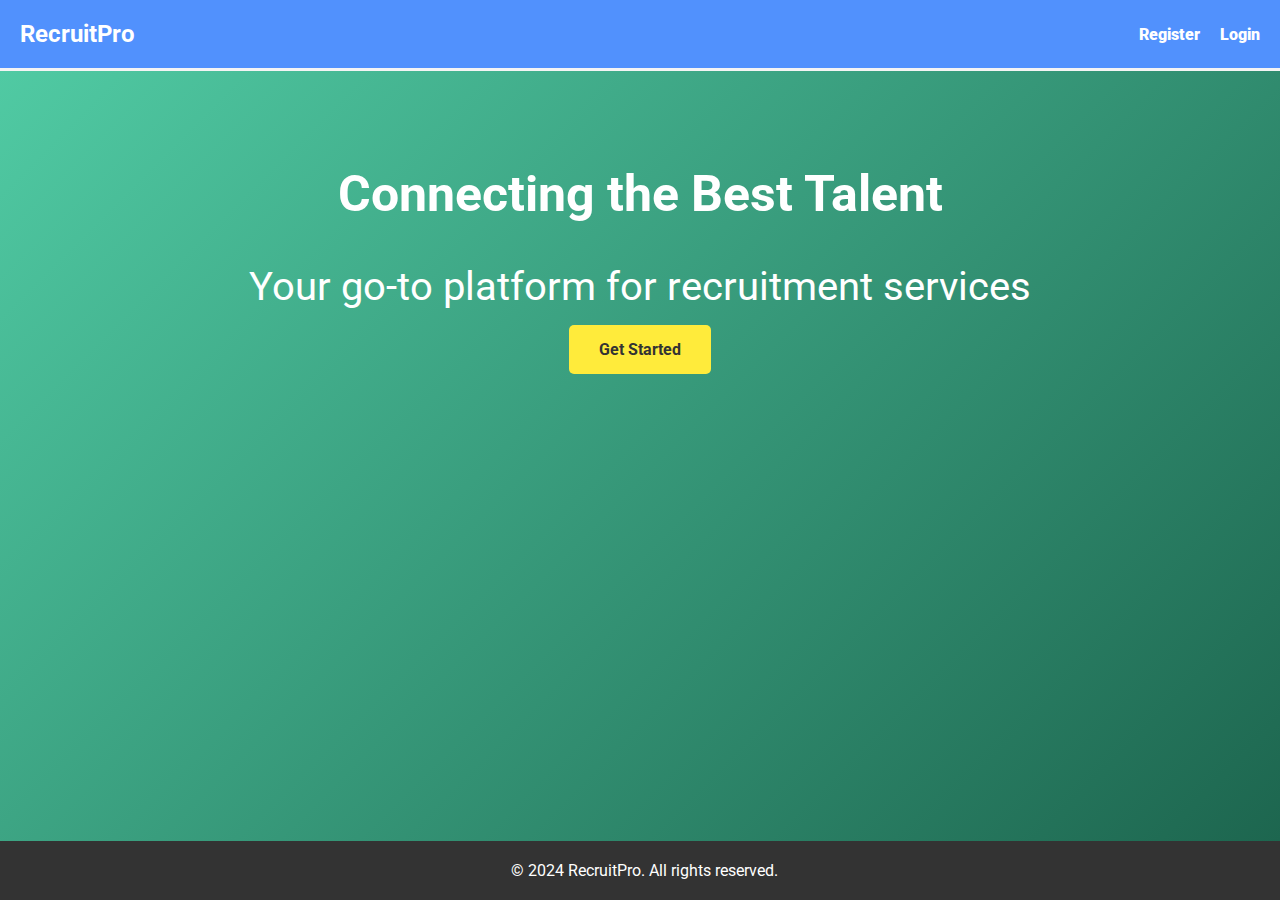
<file: index.html>
<!DOCTYPE html>
<html lang="en">

<head>
    <meta charset="UTF-8">
    <meta name="viewport" content="width=device-width, initial-scale=1.0">
    <title>Recruitment Platform</title>
    <link rel="stylesheet" href="https://fonts.googleapis.com/css2?family=Roboto:wght@400;700&display=swap">
    <style>
        body {
            font-family: 'Roboto', sans-serif;
            margin: 0;
            padding: 0;
            background-color: #f4f4f4;
            color: #333;
            display: flex;
            flex-direction: column;
            min-height: 100vh;
        }

        header {
            background-color: #5191fd;
            color: white;
            padding: 20px;
            display: flex;
            justify-content: space-between;
            align-items: center;
        }

        .logo {
            font-size: 24px;
            font-weight: 700;
            margin-right: 20px;
        }

        nav ul {
            list-style: none;
            padding: 0;
            margin: 0;
            display: flex;
        }

        nav ul li {
            margin-left: 20px;
        }

        nav ul li a {
            color: white;
            text-decoration: none;
            font-weight: 1000;
            transition: color 0.3s;
        }

        nav ul li a:hover {
            color: #ffeb3b;
        }

        .hero {
            text-align: center;
            padding: 60px 20px;
            background: linear-gradient(135deg, #50caa3, #1d664f);
            color: white;
            margin-top: 3px;
            flex: 1;
            
        }

        .hero h1 {
            font-size: 50px;
            margin-bottom: 10px;
        }

        .hero p {
            font-size: 40px;
            margin-bottom: 30px;
        }

        .cta-btn {
            background-color: #ffeb3b;
            color: #333;
            padding: 15px 30px;
            text-decoration: none;
            border-radius: 5px;
            font-weight: 700;
            transition: background-color 0.3s;
        }

        .cta-btn:hover {
            background-color: #ffc107;
        }

        footer {
            text-align: center;
            padding: 4px;
            background-color: #333;
            color: white;
            width: 100%;
            margin-top: auto;
           
        }
    </style>
</head>

<body>
    <header>
        <div class="logo">RecruitPro</div>
        <nav>
            <ul>
                <li><a href="register.html">Register</a></li>
                <li><a href="login.html">Login</a></li>
            </ul>
        </nav>
    </header>

    <section class="hero">
        <h1>Connecting the Best Talent</h1>
        <p>Your go-to platform for recruitment services</p>
        <a href="register.html" class="cta-btn">Get Started</a>
    </section>

    <footer>
        <p>&copy; 2024 RecruitPro. All rights reserved.</p>
    </footer>
</body>

</html>
</file>
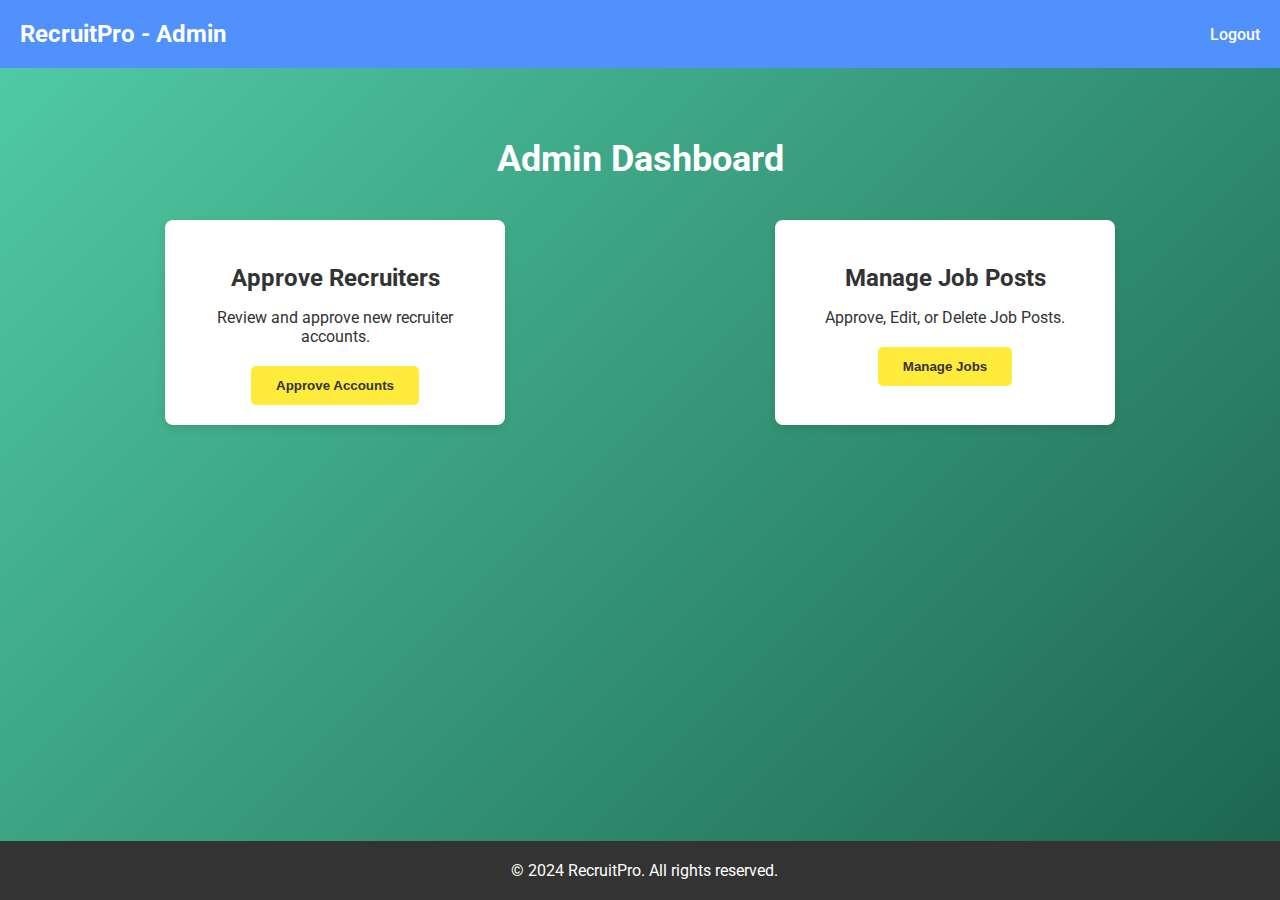
<file: admin-dashboard.html>
<!DOCTYPE html>
<html lang="en">
<head>
    <meta charset="UTF-8">
    <meta name="viewport" content="width=device-width, initial-scale=1.0">
    <title>Admin Dashboard</title>
    <link rel="stylesheet" href="https://fonts.googleapis.com/css2?family=Roboto:wght@400;700&display=swap">
    <style>
        body {
            font-family: 'Roboto', sans-serif;
            margin: 0;
            padding: 0;
            background-color: #f4f4f4;
            color: #333;
            display: flex;
            flex-direction: column;
            min-height: 100vh;
        }

        header {
            background-color: #5191fd;
            color: white;
            padding: 20px;
            display: flex;
            justify-content: space-between;
            align-items: center;
        }

        .logo {
            font-size: 24px;
            font-weight: 700;
            margin-right: 20px;
        }

        nav ul {
            list-style: none;
            padding: 0;
            margin: 0;
            display: flex;
        }

        nav ul li {
            margin-left: 20px;
        }

        nav ul li a {
            color: white;
            text-decoration: none;
            font-weight: 500;
            transition: color 0.3s;
        }

        nav ul li a:hover {
            color: #ffeb3b;
        }

        .dashboard {
            padding: 40px 20px;
            background: linear-gradient(135deg, #50caa3, #1d664f);
            color: white;
            flex: 1;
        }

        .dashboard h2 {
            font-size: 36px;
            text-align: center;
            margin-bottom: 40px;
        }

        .dashboard-content {
            display: flex;
            justify-content: space-around;
            flex-wrap: wrap;
            gap: 20px;
            margin: 0 auto;
            max-width: 1200px;
        }

        .card {
            background: white;
            color: #333;
            border-radius: 8px;
            box-shadow: 0 4px 8px rgba(0, 0, 0, 0.1);
            padding: 20px;
            width: 100%;
            max-width: 300px;
            text-align: center;
        }

        .card h3 {
            font-size: 24px;
            margin-bottom: 15px;
        }

        .card p {
            font-size: 16px;
            margin-bottom: 20px;
        }

        .btn {
            background-color: #ffeb3b;
            color: #333;
            padding: 12px 25px;
            text-decoration: none;
            border-radius: 5px;
            font-weight: 700;
            transition: background-color 0.3s;
            border: none;
            cursor: pointer;
        }

        .btn:hover {
            background-color: #ffc107;
        }

        footer {
            text-align: center;
            padding: 4px;
            background-color: #333;
            color: white;
            width: 100%;
            margin-top: auto;
        }
    </style>
</head>
<body>
    <header>
        <div class="logo">RecruitPro - Admin</div>
        <nav>
            <ul>
                <li><a href="index.html">Logout</a></li>
            </ul>
        </nav>
    </header>

    <section class="dashboard">
        <h2>Admin Dashboard</h2>
        <div class="dashboard-content">
            <div class="card">
                <h3>Approve Recruiters</h3>
                <p>Review and approve new recruiter accounts.</p>
                <button class="btn" onclick="window.location.href='approve-recruiters.html'">Approve Accounts</button>
            </div>
            <div class="card">
                <h3>Manage Job Posts</h3>
                <p>Approve, Edit, or Delete Job Posts.</p>
                <button class="btn" onclick="window.location.href='manage-jobs.html'">Manage Jobs</button>
            </div>
        </div>
    </section>
    
    <footer>
        <p>&copy; 2024 RecruitPro. All rights reserved.</p>
    </footer>
</body>
</html>
</file>
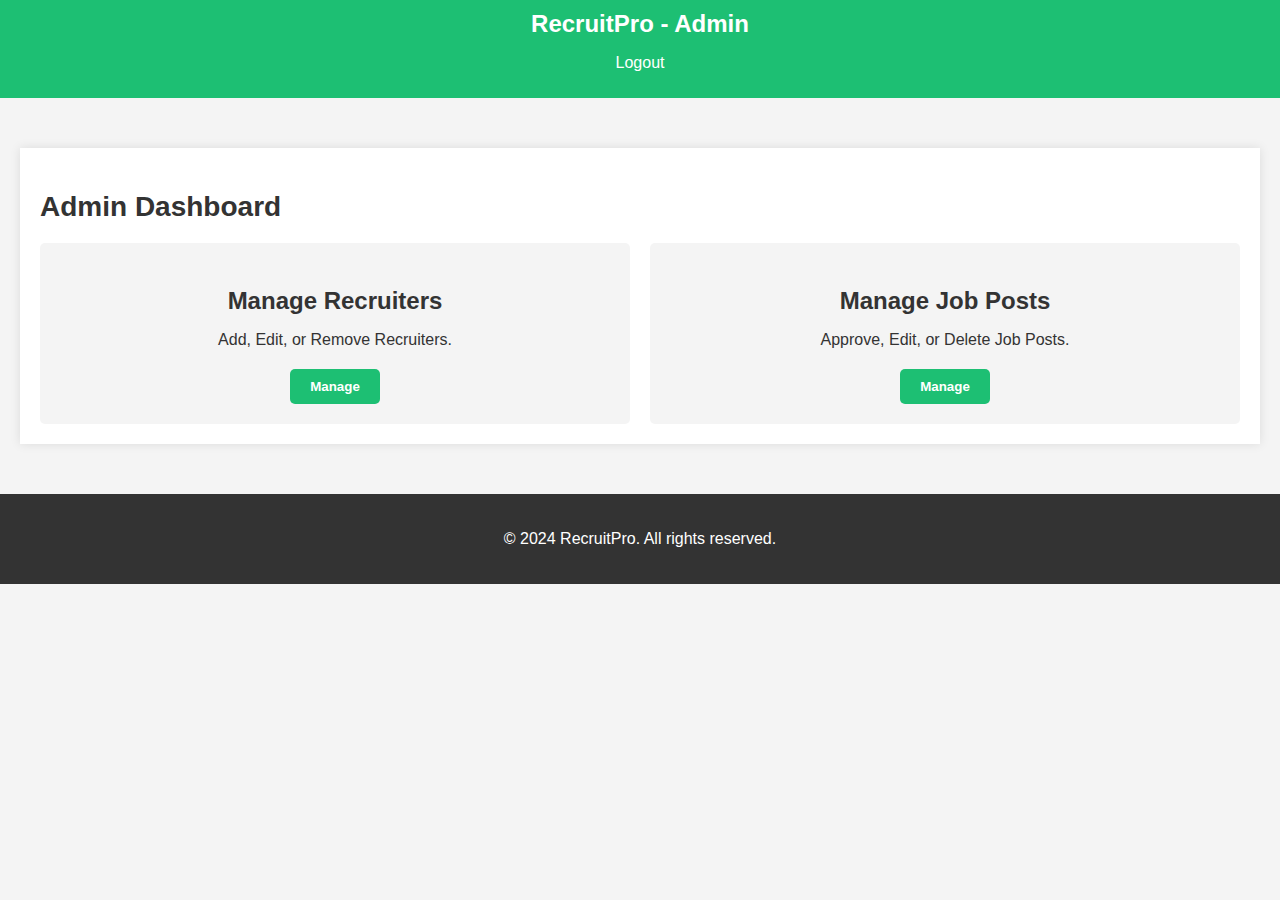
<file: admin.html>
<!DOCTYPE html>
<html lang="en">
<head>
    <meta charset="UTF-8">
    <meta name="viewport" content="width=device-width, initial-scale=1.0">
    <title>Admin Dashboard</title>
    <link rel="stylesheet" href="styles.css">
</head>
<body>
    <header>
        <div class="logo">RecruitPro - Admin</div>
        <nav>
            <ul>
                <li><a href="index.html">Logout</a></li>
            </ul>
        </nav>
    </header>

    <section class="dashboard">
        <h2>Admin Dashboard</h2>
        <div class="dashboard-content">
            <div class="card">
                <h3>Manage Recruiters</h3>
                <p>Add, Edit, or Remove Recruiters.</p>
                <button class="btn">Manage</button>
            </div>
            <div class="card">
                <h3>Manage Job Posts</h3>
                <p>Approve, Edit, or Delete Job Posts.</p>
                <button class="btn">Manage</button>
            </div>
        </div>
    </section>
    
    <footer>
        <p>&copy; 2024 RecruitPro. All rights reserved.</p>
    </footer>
</body>
</html>
</file>
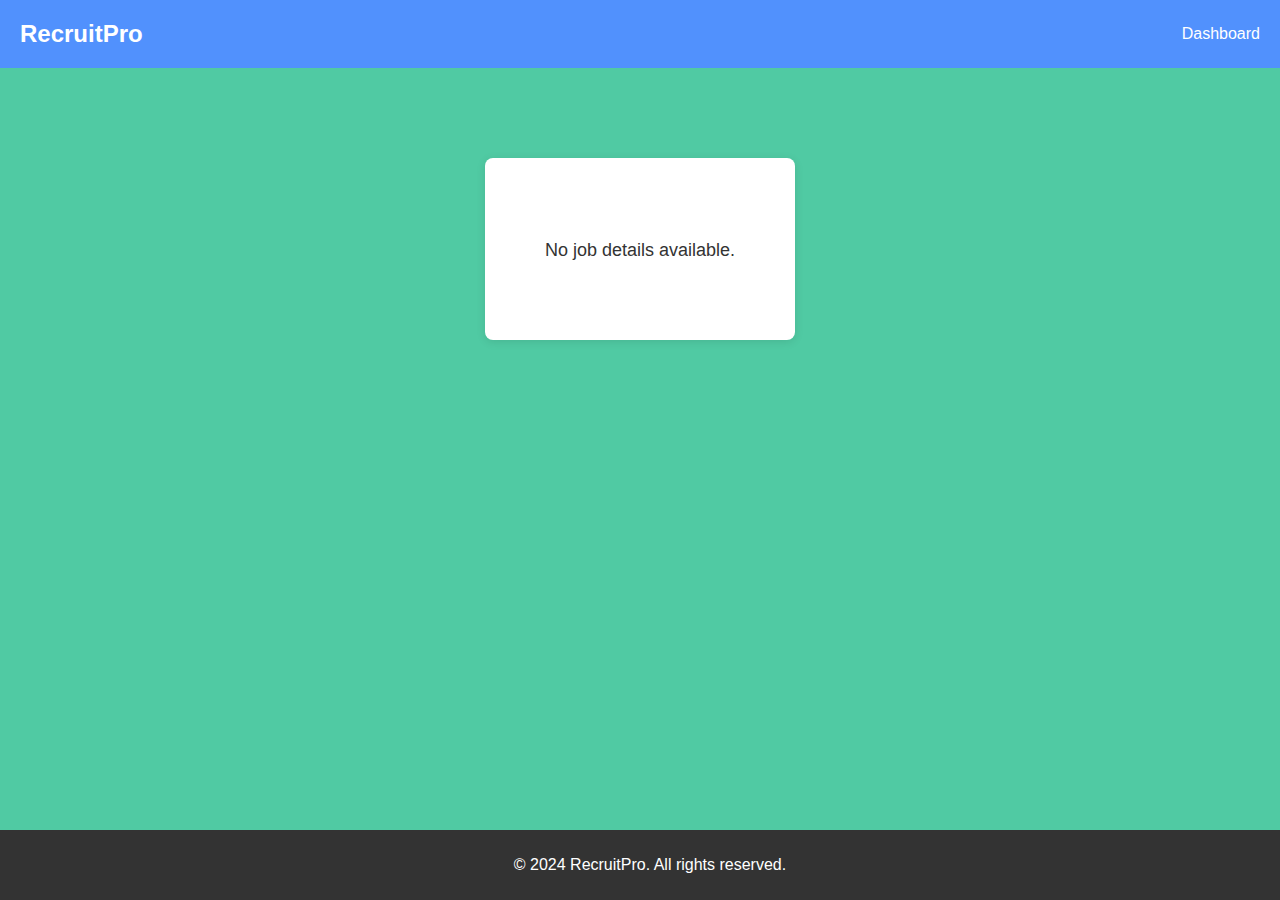
<file: job-details.html>
<!DOCTYPE html>
<html lang="en">

<head>
    <meta charset="UTF-8">
    <meta name="viewport" content="width=device-width, initial-scale=1.0">
    <title>Job Details</title>
    <style>
        body {
            font-family: 'Roboto', sans-serif;
            margin: 0;
            padding: 0;
            background-color: #50caa3;
            color: #333;
            display: flex;
            flex-direction: column;
            min-height: 100vh;
        }

        header {
            background-color: #5191fd;
            color: white;
            padding: 20px;
            display: flex;
            justify-content: space-between;
            align-items: center;
        }

        .logo {
            font-size: 24px;
            font-weight: 700;
        }

        nav ul {
            list-style: none;
            padding: 0;
            margin: 0;
            display: flex;
        }

        nav ul li {
            margin-left: 20px;
        }

        nav ul li a {
            color: white;
            text-decoration: none;
            font-weight: 500;
            transition: color 0.3s;
        }

        nav ul li a:hover {
            color: #ffeb3b;
        }

        .job-details {
            background-color: rgb(255, 255, 255);
            padding: 60px;
            margin: 90px auto;
            max-width: 800px;
            border-radius: 8px;
            box-shadow: 0 2px 10px rgba(0, 0, 0, 0.1);
        }

        .job-details h2 {
            font-size: 28px;
            color: #5191fd;
            margin-bottom: 20px;
        }

        .job-details p {
            font-size: 18px;
            margin-bottom: 15px;
            line-height: 1.6;
        }

        .job-details strong {
            color: #333;
        }

        .btn {
            display: inline-block;
            padding: 12px 20px;
            background-color: #5191fd;
            color: white;
            border: none;
            border-radius: 5px;
            text-decoration: none;
            font-weight: 600;
            cursor: pointer;
            transition: background-color 0.3s;
        }

        .btn:hover {
            background-color: #3f78d5;
        }

        footer {
            text-align: center;
            padding: 10px;
            background-color: #333;
            color: white;
            margin-top: auto;
            width: 100%;
            position: sticky;
            bottom: 0;
        }
    </style>
</head>

<body>
    <header>
        <div class="logo">RecruitPro</div>
        <nav>
            <ul>
                <li><a href="recruiter-dashboard.html">Dashboard</a></li>
            </ul>
        </nav>
    </header>

    <section class="job-details">
        <h2>Job Title:</h2>
        <p><strong>Salary:</strong></p>
        <p><strong>Description:</strong></p>
        <p><strong>Experience Required:</strong></p>
        <p><strong>Incentive:</strong></p>
        <button class="btn">Apply for this Job</button>
    </section>

    <footer>
        <p>&copy; 2024 RecruitPro. All rights reserved.</p>
    </footer>

    <script>
        // retrieve selected job from local storage
        const selectedJob = JSON.parse(localStorage.getItem('selectedJob'));

        if (selectedJob) {
            document.querySelector('.job-details').innerHTML = `
                <h2>Job Title: ${selectedJob.title}</h2>
                <p><strong>Salary:</strong> ${selectedJob.salary} PKR</p>
                <p><strong>Description:</strong> ${selectedJob.description}</p>
                <p><strong>Experience Required:</strong> ${selectedJob.experience} years</p>
                <p><strong>Incentive:</strong> ${selectedJob.incentive} PKR</p>
                <button class="btn">Apply for this Job</button>
            `;
        } else {
            document.querySelector('.job-details').innerHTML = '<p>No job details available.</p>';
        }
    </script>
</body>

</html>
</file>
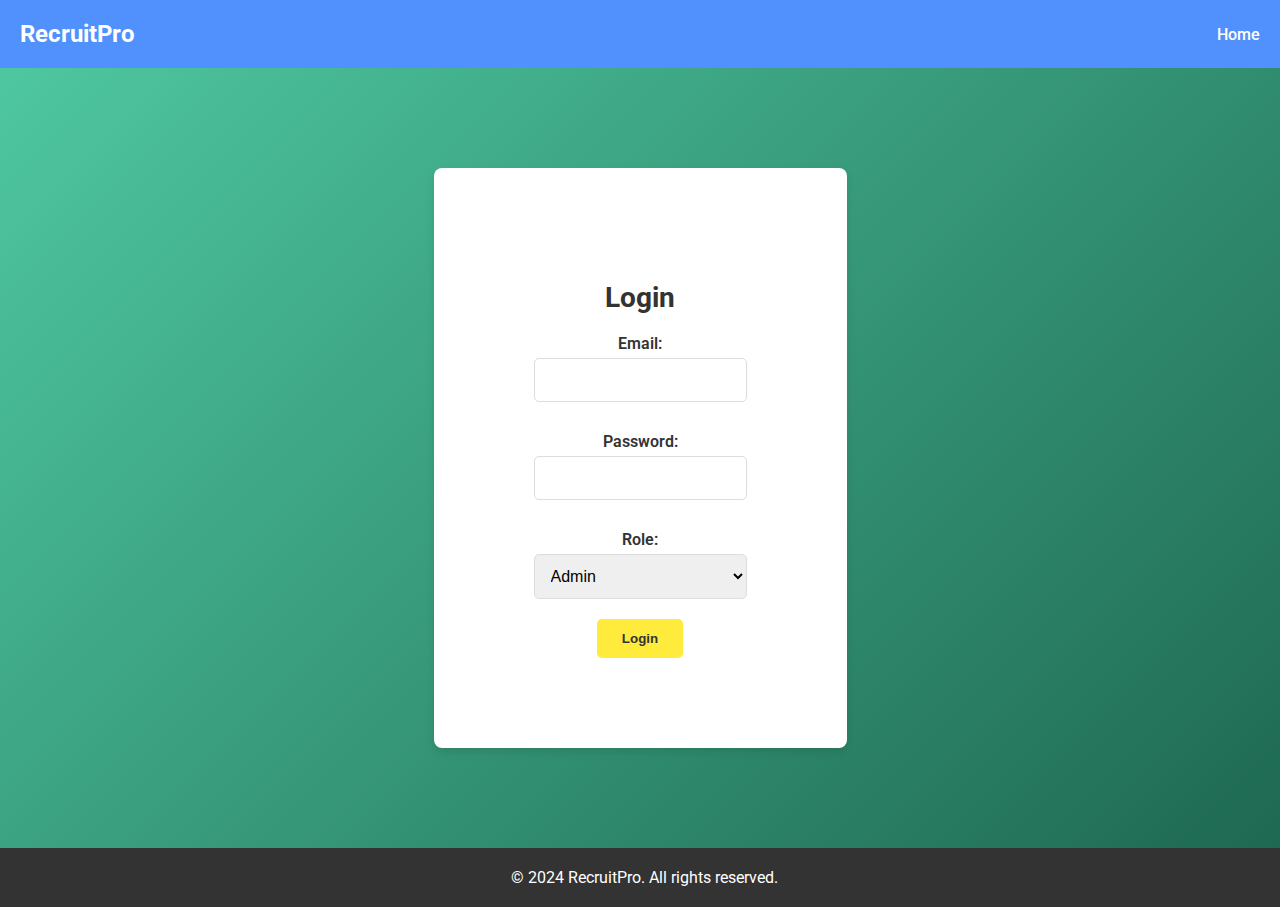
<file: login.html>
<!DOCTYPE html>
<html lang="en">
<head>
    <meta charset="UTF-8">
    <meta name="viewport" content="width=device-width, initial-scale=1.0">
    <title>Login</title>
    <link rel="stylesheet" href="https://fonts.googleapis.com/css2?family=Roboto:wght@400;700&display=swap">
    <style>
        body {
            font-family: 'Roboto', sans-serif;
            margin: 0;
            padding: 0;
            background: linear-gradient(135deg, #50caa3, #1d664f);
            color: #333;
            display: flex;
            flex-direction: column;
            min-height: 100vh;
        }

        header {
            background-color: #5191fd;
            color: white;
            padding: 20px;
            display: flex;
            justify-content: space-between;
            align-items: center;
        }

        .logo {
            font-size: 24px;
            font-weight: 700;
            margin-right: 20px;
        }

        nav ul {
            list-style: none;
            padding: 0;
            margin: 0;
            display: flex;
        }

        nav ul li {
            margin-left: 20px;
        }

        nav ul li a {
            color: white;
            text-decoration: none;
            font-weight: 500;
            transition: color 0.3s;
        }

        nav ul li a:hover {
            color: #ffeb3b;
        }

        .form-container {
            max-width: 600px;
            margin: 100px auto;
            padding: 90px;
            background: white;
            border-radius: 8px;
            box-shadow: 0 4px 8px rgba(0, 0, 0, 0.1);
            text-align: center;
        }

        .form-container h2 {
            font-size: 28px;
            margin-bottom: 20px;
            color: #333;
        }

        .form-container label {
            display: block;
            margin: 10px 0 5px;
            font-weight: 600;
            color: #333;
        }

        .form-container input, .form-container select {
            width: calc(100% - 20px);
            padding: 12px;
            margin-bottom: 20px;
            border: 1px solid #ddd;
            border-radius: 5px;
            font-size: 16px;
            box-sizing: border-box;
        }

        .btn {
            background-color: #ffeb3b;
            color: #333;
            padding: 12px 25px;
            text-decoration: none;
            border-radius: 5px;
            font-weight: 700;
            transition: background-color 0.3s;
            border: none;
            cursor: pointer;
        }

        .btn:hover {
            background-color: #ffc107;
        }

        footer {
            text-align: center;
            padding: 4px;
            background-color: #333;
            color: white;
            width: 100%;
            margin-top: auto;
        }
    </style>
</head>
<body>
    <header>
        <div class="logo">RecruitPro</div>
        <nav>
            <ul>
                <li><a href="index.html">Home</a></li>
            </ul>
        </nav>
    </header>

    <section class="form-container">
        <h2>Login</h2>
        <form id="login-form">
            <label for="login-email">Email:</label>
            <input type="email" id="login-email" name="email" required>
            
            <label for="login-password">Password:</label>
            <input type="password" id="login-password" name="password" required>
            
            <label for="role">Role:</label>
            <select id="role" name="role" required>
                <option value="admin">Admin</option>
                <option value="recruiter">Recruiter</option>
            </select>
            
            <button type="submit" class="btn">Login</button>
        </form>
    </section>

    <footer>
        <p>&copy; 2024 RecruitPro. All rights reserved.</p>
    </footer>

    <script>
        document.getElementById('login-form').addEventListener('submit', function(event) {
            event.preventDefault(); 
            window.location.href = 'recruiter-dashboard.html';
        });
    </script>
</body>
</html>
</file>
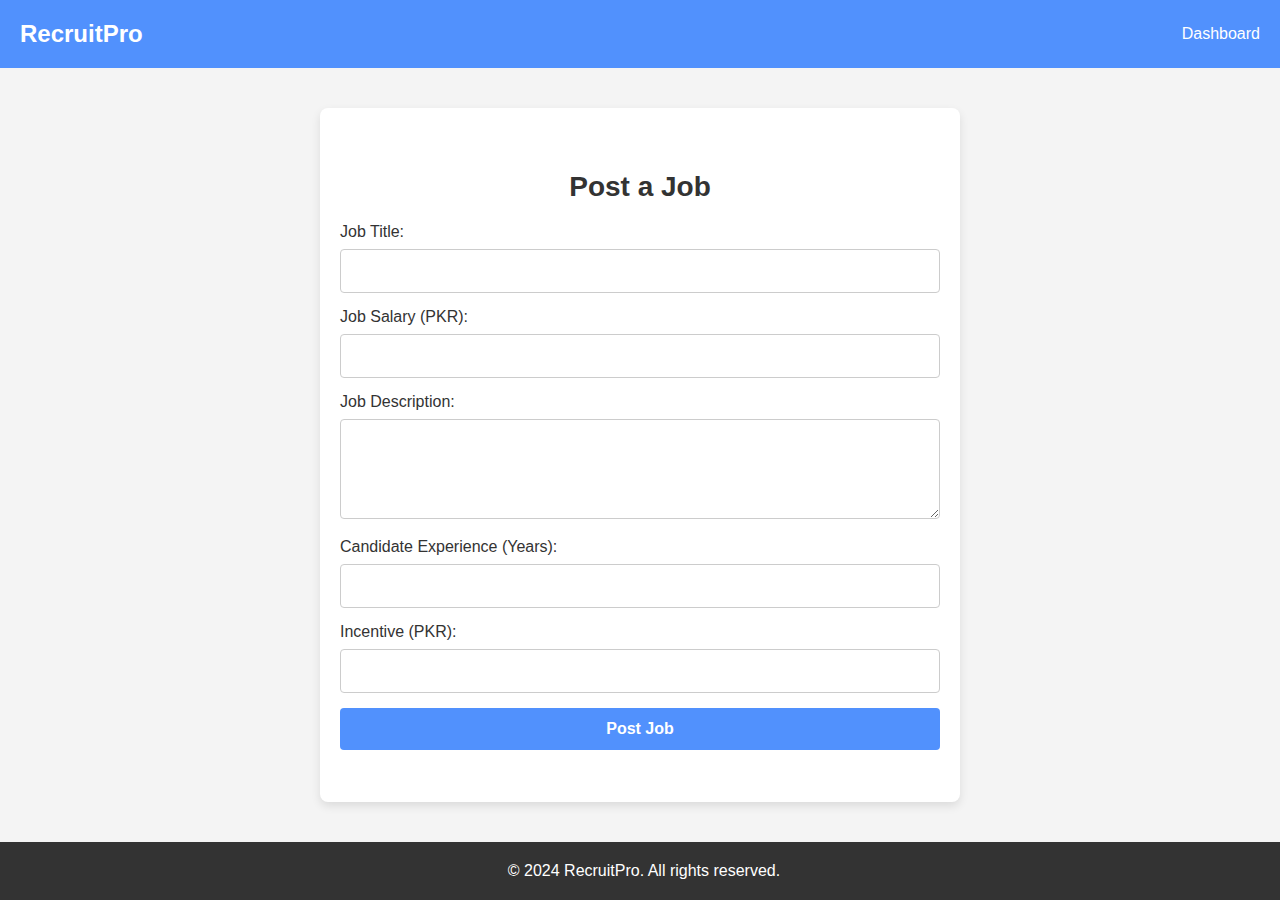
<file: post-job.html>
<!DOCTYPE html>
<html lang="en">
<head>
    <meta charset="UTF-8">
    <meta name="viewport" content="width=device-width, initial-scale=1.0">
    <title>Post a Job</title>
    <style>
        body {
            font-family: 'Roboto', sans-serif;
            margin: 0;
            padding: 0;
            background-color: #f4f4f4;
            color: #333;
            display: flex;
            flex-direction: column;
            min-height: 100vh;
        }

        header {
            background-color: #5191fd;
            color: white;
            padding: 20px;
            display: flex;
            justify-content: space-between;
            align-items: center;
        }

        .logo {
            font-size: 24px;
            font-weight: 700;
            margin-right: 20px;
        }

        nav ul {
            list-style: none;
            padding: 0;
            margin: 0;
            display: flex;
        }

        nav ul li {
            margin-left: 20px;
        }

        nav ul li a {
            color: white;
            text-decoration: none;
            font-weight: 500;
            transition: color 0.3s;
        }

        nav ul li a:hover {
            color: #ffeb3b;
        }

        .form-container {
            background: white;
            padding: 40px 20px;
            margin: 40px auto;
            border-radius: 8px;
            box-shadow: 0 4px 10px rgba(0, 0, 0, 0.1);
            width: 90%;
            max-width: 600px;
            text-align: left;
            flex: 1;
        }

        .form-container h2 {
            font-size: 28px;
            color: #333;
            margin-bottom: 20px;
            text-align: center;
        }

        .form-container label {
            display: block;
            margin-bottom: 8px;
            font-weight: 500;
        }

        .form-container input, .form-container textarea, .form-container select {
            width: 100%;
            padding: 12px;
            margin-bottom: 15px;
            border: 1px solid #ccc;
            border-radius: 4px;
            box-sizing: border-box;
            font-size: 16px;
        }

        .form-container textarea {
            resize: vertical;
            min-height: 100px;
        }

        .btn {
            background-color: #5191fd;
            color: white;
            padding: 12px;
            text-align: center;
            border-radius: 4px;
            width: 100%;
            font-size: 16px;
            font-weight: 700;
            border: none;
            cursor: pointer;
            transition: background-color 0.3s;
        }

        .btn:hover {
            background-color: #4071c8;
        }

        footer {
            text-align: center;
            padding: 4px;
            background-color: #333;
            color: white;
            width: 100%;
            margin-top: auto;
        }
    </style>
</head>
<body>
    <header>
        <div class="logo">RecruitPro</div>
        <nav>
            <ul>
                <li><a href="recruiter-dashboard.html">Dashboard</a></li>
            </ul>
        </nav>
    </header>

    <section class="form-container">
        <h2>Post a Job</h2>
        <form id="job-post-form">
            <label for="title">Job Title:</label>
            <input type="text" id="title" name="title" required>

            <label for="salary">Job Salary (PKR):</label>
            <input type="number" id="salary" name="salary" required>

            <label for="description">Job Description:</label>
            <textarea id="description" name="description" required></textarea>

            <label for="experience">Candidate Experience (Years):</label>
            <input type="number" id="experience" name="experience" required>

            <label for="incentive">Incentive (PKR):</label>
            <input type="number" id="incentive" name="incentive" required>

            <button type="submit" class="btn">Post Job</button>
        </form>
    </section>

    <footer>
        <p>&copy; 2024 RecruitPro. All rights reserved.</p>
    </footer>

    <script>
        document.getElementById('job-post-form').addEventListener('submit', function(event) {
            event.preventDefault();  // Prevent the default form submission
            
            const job = {
                title: document.getElementById('title').value,
                salary: document.getElementById('salary').value,
                description: document.getElementById('description').value,
                experience: document.getElementById('experience').value,
                incentive: document.getElementById('incentive').value
            };
            
            let jobs = JSON.parse(localStorage.getItem('jobs')) || [];
            
            // add new job to the jobs array
            jobs.push(job);
            
            // save updated jobs array back to local storage
            localStorage.setItem('jobs', JSON.stringify(jobs));
            
            // alert and redirect to the dashboard
            alert("Job posted successfully!");
            window.location.href = 'recruiter-dashboard.html';
        });
    </script>
</body>
</html>
</file>
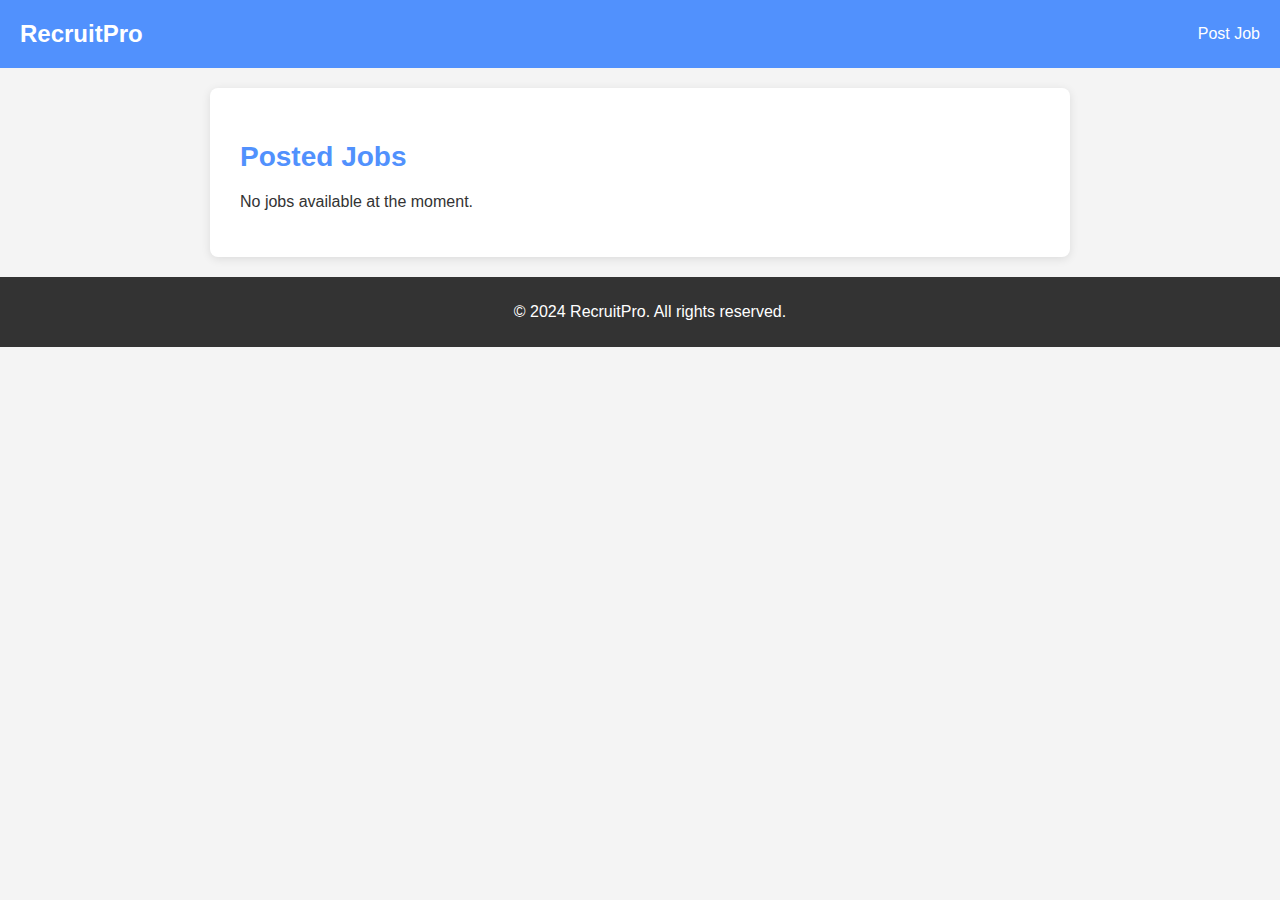
<file: recruiter-dashboard.html>
<!DOCTYPE html>
<html lang="en">
<head>
    <meta charset="UTF-8">
    <meta name="viewport" content="width=device-width, initial-scale=1.0">
    <title>Recruiter Dashboard</title>
    <style>
        body {
            font-family: 'Roboto', sans-serif;
            margin: 0;
            padding: 0;
            background-color: #f4f4f4;
            color: #333;
            /* display: flex; */
            flex-direction: column;
            min-height: 100vh;
        }

        header {
            background-color: #5191fd;
            color: white;
            padding: 20px;
            display: flex;
            justify-content: space-between;
            align-items: center;
        }

        .logo {
            font-size: 24px;
            font-weight: 700;
        }

        nav ul {
            list-style: none;
            padding: 0;
            margin: 0;
            display: flex;
        }

        nav ul li {
            margin-left: 20px;
        }

        nav ul li a {
            color: white;
            text-decoration: none;
            font-weight: 500;
            transition: color 0.3s;
        }

        nav ul li a:hover {
            color: #ffeb3b;
        }

        .job-list {
            background-color: white;
            padding: 30px;
            margin: 20px auto;
            max-width: 800px;
            border-radius: 8px;
            box-shadow: 0 2px 10px rgba(0, 0, 0, 0.1);
        }

        .job-list h2 {
            font-size: 28px;
            color: #5191fd;
            margin-bottom: 20px;
        }

        .job-card {
            background-color: #fff;
            padding: 20px;
            margin-bottom: 20px;
            border-radius: 8px;
            box-shadow: 0 2px 8px rgba(0, 0, 0, 0.1);
        }

        .job-card h3 {
            font-size: 22px;
            color: #333;
            margin-bottom: 10px;
        }

        .job-card p {
            font-size: 16px;
            margin-bottom: 10px;
        }

        .job-card strong {
            color: #555;
        }

        .btn {
            display: inline-block;
            padding: 10px 20px;
            background-color: #5191fd;
            color: white;
            border: none;
            border-radius: 5px;
            text-decoration: none;
            font-weight: 600;
            cursor: pointer;
            transition: background-color 0.3s;
        }

        .btn:hover {
            background-color: #3f78d5;
        }

        footer {
            text-align: center;
            padding: 10px;
            background-color: #333;
            color: white;
            margin-top: auto;
            width: 100%;
        }
    </style>
</head>
<body>
    <header>
        <div class="logo">RecruitPro</div>
        <nav>
            <ul>
                <li><a href="post-job.html">Post Job</a></li>
            </ul>
        </nav>
    </header>

    <section class="job-list">
        <h2>Posted Jobs</h2>
        <div id="jobs-container"></div>
    </section>

    <footer>
        <p>&copy; 2024 RecruitPro. All rights reserved.</p>
    </footer>

    <script>
        // Retrieve jobs from localStorage
        const jobs = JSON.parse(localStorage.getItem('jobs')) || [];
        const jobsContainer = document.getElementById('jobs-container');

        if (jobs.length === 0) {
            jobsContainer.innerHTML = '<p>No jobs available at the moment.</p>';
        } else {
            jobs.forEach(job => {
                const jobElement = document.createElement('div');
                jobElement.classList.add('job-card');
                jobElement.innerHTML = `
                    <h3>Job Title: ${job.title}</h3>
                    <p><strong>Salary:</strong> ${job.salary} PKR</p>
                    <p><strong>Description:</strong> ${job.description}</p>
                    <p><strong>Experience Required:</strong> ${job.experience} years</p>
                    <p><strong>Incentive:</strong> ${job.incentive} PKR</p>
                    <button class="btn" onclick='viewJobDetails(${JSON.stringify(job)})'>View Details</button>
                `;
                jobsContainer.appendChild(jobElement);
            });
        }

        function viewJobDetails(job) {
            // store the selected job in local storage
            localStorage.setItem('selectedJob', JSON.stringify(job));
            // redirect to job details page
            window.location.href = 'job-details.html';
        }
    </script>
</body>
</html>
</file>
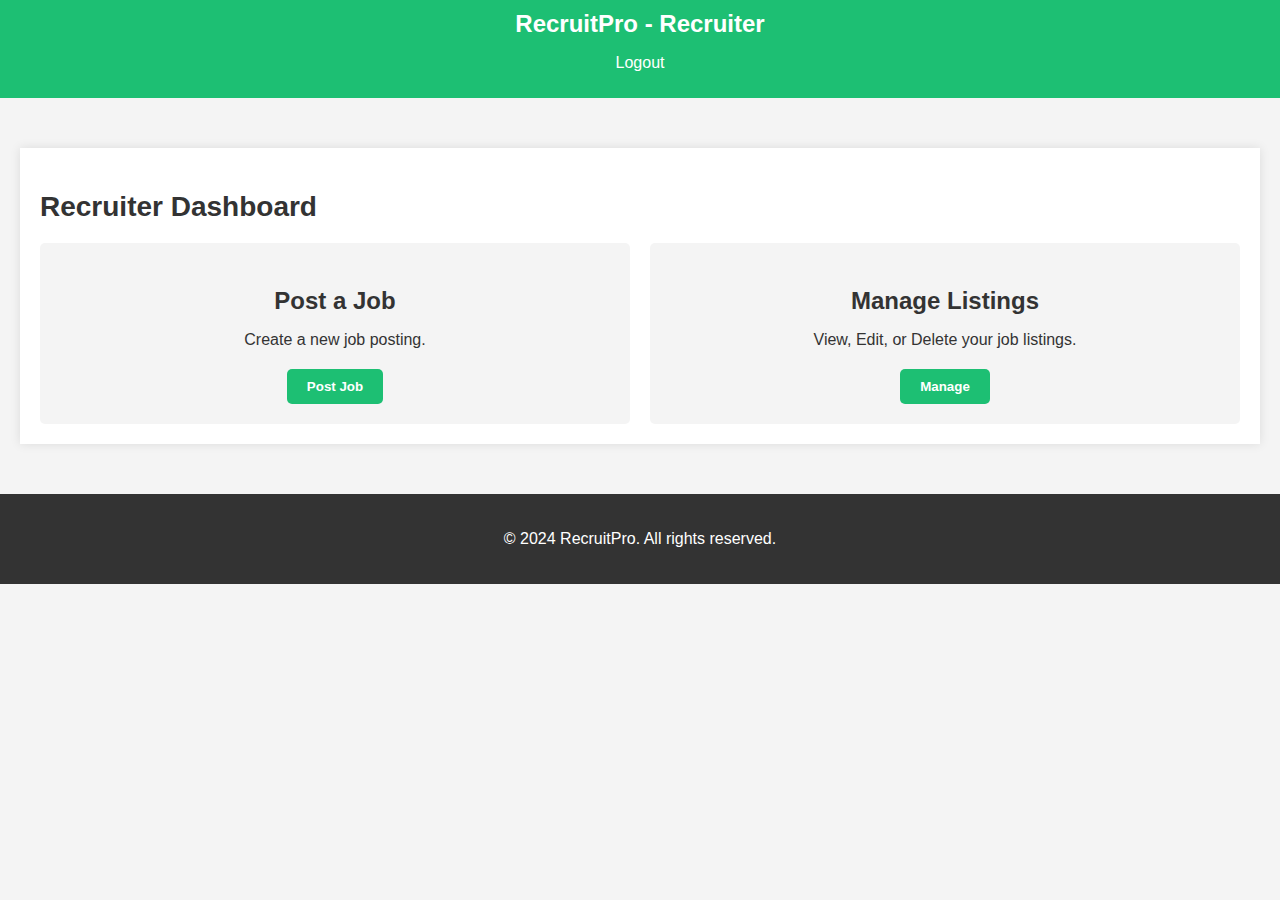
<file: recruiter.html>
<!DOCTYPE html>
<html lang="en">
<head>
    <meta charset="UTF-8">
    <meta name="viewport" content="width=device-width, initial-scale=1.0">
    <title>Recruiter Dashboard</title>
    <link rel="stylesheet" href="styles.css">
</head>
<body>
    <header>
        <div class="logo">RecruitPro - Recruiter</div>
        <nav>
            <ul>
                <li><a href="index.html">Logout</a></li>
            </ul>
        </nav>
    </header>

    <section class="dashboard">
        <h2>Recruiter Dashboard</h2>
        <div class="dashboard-content">
            <div class="card">
                <h3>Post a Job</h3>
                <p>Create a new job posting.</p>
                <button class="btn">Post Job</button>
            </div>
            <div class="card">
                <h3>Manage Listings</h3>
                <p>View, Edit, or Delete your job listings.</p>
                <button class="btn">Manage</button>
            </div>
        </div>
    </section>
    
    <footer>
        <p>&copy; 2024 RecruitPro. All rights reserved.</p>
    </footer>
</body>
</html>
</file>
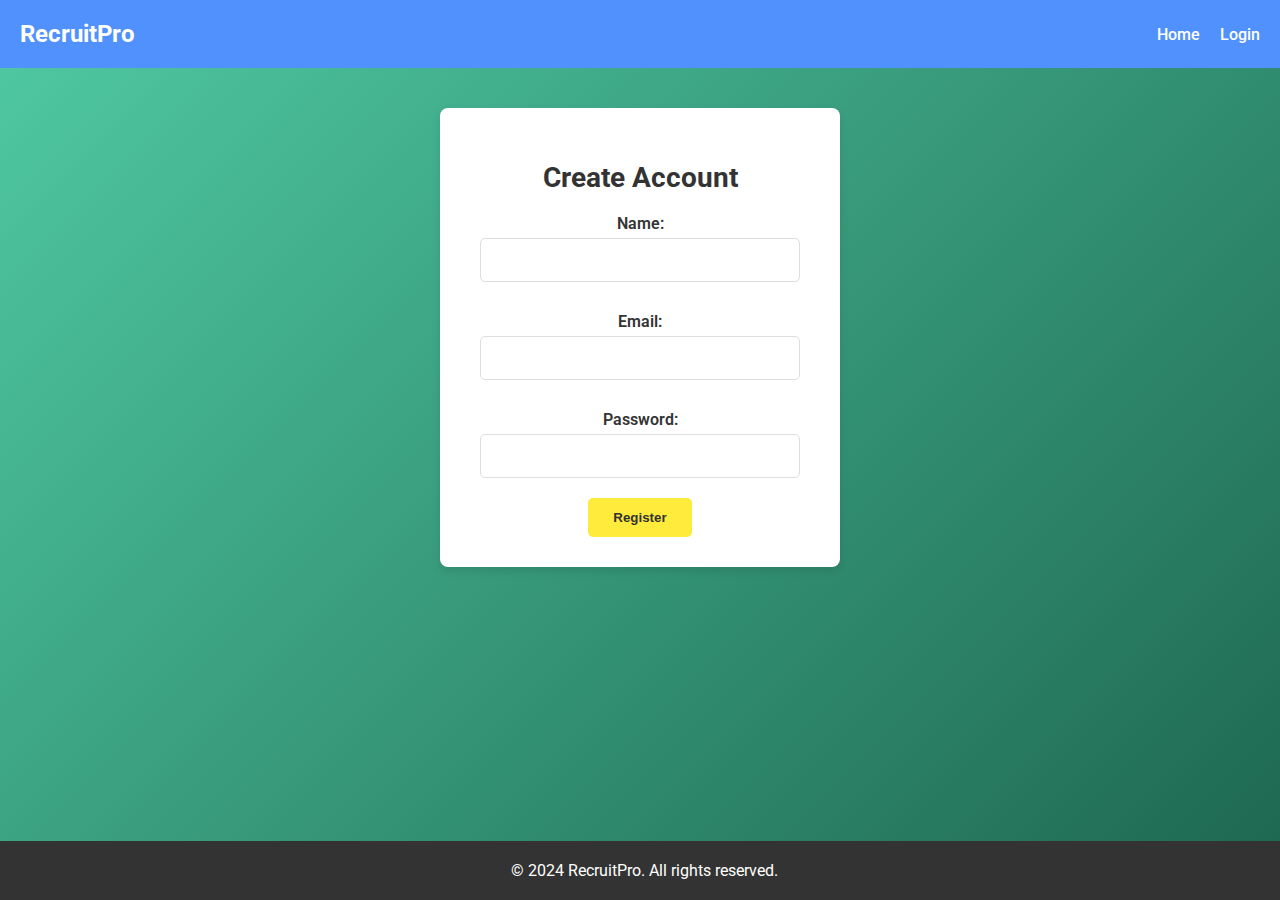
<file: register.html>
<!DOCTYPE html>
<html lang="en">
<head>
    <meta charset="UTF-8">
    <meta name="viewport" content="width=device-width, initial-scale=1.0">
    <title>Recruiter Registration</title>
    <link rel="stylesheet" href="https://fonts.googleapis.com/css2?family=Roboto:wght@400;700&display=swap">
    <style>
        body {
            font-family: 'Roboto', sans-serif;
            margin: 0;
            padding: 0;
            background: linear-gradient(135deg, #50caa3, #1d664f);
            color: #333;
            display: flex;
            flex-direction: column;
            min-height: 100vh;
        }

        header {
            background-color: #5191fd;
            color: white;
            padding: 20px;
            display: flex;
            justify-content: space-between;
            align-items: center;
        }

        .logo {
            font-size: 24px;
            font-weight: 700;
            margin-right: 20px;
        }

        nav ul {
            list-style: none;
            padding: 0;
            margin: 0;
            display: flex;
        }

        nav ul li {
            margin-left: 20px;
        }

        nav ul li a {
            color: white;
            text-decoration: none;
            font-weight: 500;
            transition: color 0.3s;
        }

        nav ul li a:hover {
            color: #ffeb3b;
        }

        .form-container {
            max-width: 600px;
            margin: 40px auto;
            padding: 30px;
            background: white;
            border-radius: 8px;
            box-shadow: 0 4px 8px rgba(0, 0, 0, 0.1);
            text-align: center;
        }

        .form-container h2 {
            font-size: 28px;
            margin-bottom: 20px;
            color: #333;
        }

        .form-container label {
            display: block;
            margin: 10px 0 5px;
            font-weight: 600;
            color: #333;
        }

        .form-container input {
            width: calc(100% - 20px);
            padding: 12px;
            margin-bottom: 20px;
            border: 1px solid #ddd;
            border-radius: 5px;
            font-size: 16px;
            box-sizing: border-box;
        }

        .btn {
            background-color: #ffeb3b;
            color: #333;
            padding: 12px 25px;
            text-decoration: none;
            border-radius: 5px;
            font-weight: 700;
            transition: background-color 0.3s;
            border: none;
            cursor: pointer;
        }

        .btn:hover {
            background-color: #ffc107;
        }

        footer {
            text-align: center;
            padding: 4px;
            background-color: #333;
            color: white;
            width: 100%;
            margin-top: auto;
        }
    </style>
</head>
<body>
    <header>
        <div class="logo">RecruitPro</div>
        <nav>
            <ul>
                <li><a href="index.html">Home</a></li>
                <li><a href="login.html">Login</a></li>
            </ul>
        </nav>
    </header>

    <section class="form-container">
        <h2>Create Account</h2>
        <form id="register-form">
            <label for="name">Name:</label>
            <input type="text" id="name" name="name" required>
            
            <label for="email">Email:</label>
            <input type="email" id="email" name="email" required>
            
            <label for="password">Password:</label>
            <input type="password" id="password" name="password" required>
            
            <button type="submit" class="btn">Register</button>
        </form>
    </section>

    <footer>
        <p>&copy; 2024 RecruitPro. All rights reserved.</p>
    </footer>

    <script>
        // Handle form submission with JavaScript
        document.getElementById('register-form').addEventListener('submit', function(event) {
            event.preventDefault();  // Prevent the default form submission
            // Redirect to the dashboard after registration
            window.location.href = 'recruiter-dashboard.html';
        });
    </script>
</body>
</html>
</file>
<file: styles.css>
/* General Styles */
body {
    font-family: 'Roboto', sans-serif;
    margin: 0;
    padding: 0;
    background-color: #f4f4f4;
    color: #333;
}

header {
    background-color: #1dbf73;
    color: #fff;
    padding: 10px 0;
    text-align: center;
}

.logo {
    font-size: 24px;
    font-weight: bold;
}

nav ul {
    list-style: none;
    padding: 0;
}

nav ul li {
    display: inline;
    margin: 0 10px;
}

nav ul li a {
    color: #fff;
    text-decoration: none;
}

.hero {
    background: url('hero-bg.jpg') no-repeat center center/cover;
    color: #fff;
    padding: 100px 20px;
    text-align: center;
}

.hero h1 {
    font-size: 48px;
    margin-bottom: 10px;
}

.hero p {
    font-size: 20px;
    margin-bottom: 20px;
}

.cta-btn {
    background-color: #1dbf73;
    color: #fff;
    padding: 10px 20px;
    text-decoration: none;
    border-radius: 5px;
    font-weight: bold;
}

footer {
    background-color: #333;
    color: #fff;
    text-align: center;
    padding: 20px 0;
    margin-top: 50px;
}

.form-container {
    max-width: 600px;
    margin: 50px auto;
    background-color: #fff;
    padding: 20px;
    box-shadow: 0 0 10px rgba(0, 0, 0, 0.1);
}

.form-container h2 {
    margin-bottom: 20px;
    font-size: 24px;
}

.form-container label {
    display: block;
    margin-bottom: 5px;
}

.form-container input,
.form-container select,
.form-container textarea {
    width: 100%;
    padding: 10px;
    margin-bottom: 20px;
    border: 1px solid #ddd;
    border-radius: 5px;
}

.btn {
    background-color: #1dbf73;
    color: #fff;
    padding: 10px 20px;
    border: none;
    border-radius: 5px;
    font-weight: bold;
    cursor: pointer;
}

.btn:hover {
    background-color: #17a467;
}

.dashboard {
    max-width: 1200px;
    margin: 50px auto;
    padding: 20px;
    background-color: #fff;
    box-shadow: 0 0 10px rgba(0, 0, 0, 0.1);
}

.dashboard h2 {
    font-size: 28px;
    margin-bottom: 20px;
}

.dashboard-content {
    display: flex;
    justify-content: space-between;
    gap: 20px;
}

.card {
    background-color: #f4f4f4;
    padding: 20px;
    border-radius: 5px;
    text-align: center;
    flex: 1;
}

.card h3 {
    font-size: 24px;
    margin-bottom: 10px;
}

.card p {
    font-size: 16px;
    margin-bottom: 20px;
}
</file>
